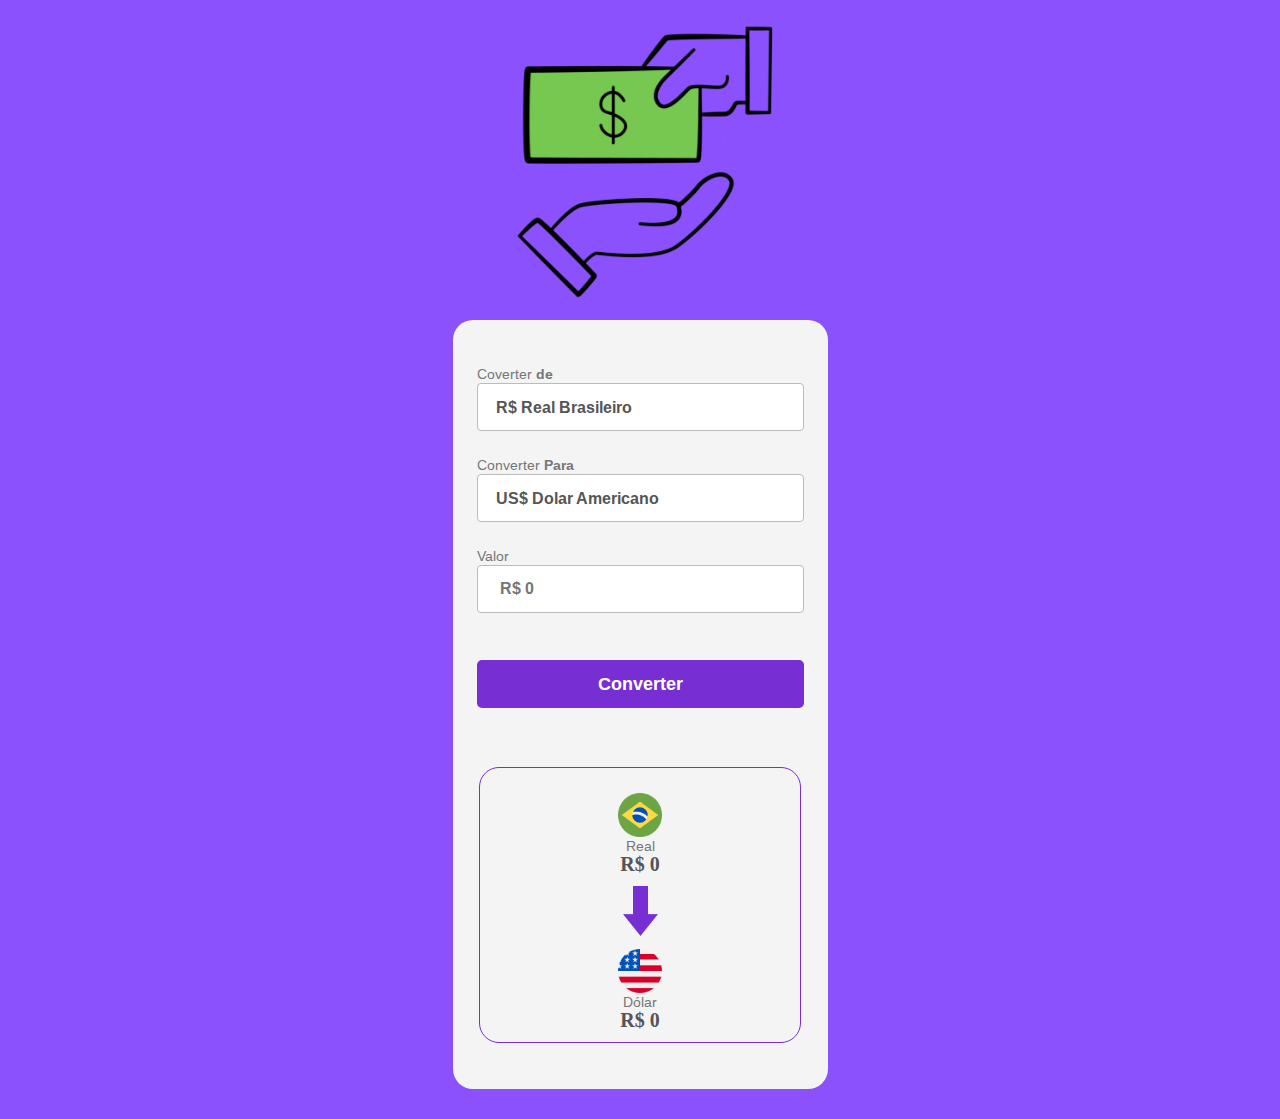
<file: index.html>
<!DOCTYPE html>
<html lang="pt-br">
<head>
    <meta charset="UTF-8">
    <meta name="viewport" content="width=device-width, initial-scale=1.0">
    <link rel="stylesheet" href="./styles.css">
    <link rel="preconnect" href="https://fonts.googleapis.com">
    <link rel="preconnect" href="https://fonts.gstatic.com" crossorigin>
    <link href="https://fonts.googleapis.com/css2?family=Arimo:ital,wght@0,400..700;1,400..700&display=swap" rel="stylesheet">
    <title>Conversor De Moedas - DevClub</title>
</head>
<body>
    <img class="imgMaos" src="./assets/image.gif"/>
    <main>

        <label>
         Coverter <b>de</b>
            <select>
                <option>R$ Real Brasileiro</option>  
                <option>Dolar Americano</option>  
            </select>
        </label>
   
            <label>
                Converter <b>Para</b>
                <select class="currency-select">
                    <option value="dolar">US$ Dolar Americano</option>
                    <option value="euro">€ Euro</option> 
                    <option value="libra">£ libra</option>
                </select>
            </label>
           
            <label>
               Valor 
                <input class="input-currency" placeholder=" R$ 0"/>
            </label>

        <button class="convert-button">Converter</button>

        <section>
                <img  class="imgBr" src="./assets/img-br.png" alt="Logo-Br"/>
                <p  class="paragrafoReal">Real</p>
                <p class="currency-value-to-convert">R$ 0</p>
                <img class="imgSeta" src="./assets/Vector (1).png" alt="flecha-logo">
                <img class="currency-img" src="./assets/img-eua.png" alt="Logo-Eua"/>
                <p id="currency-name" class="paragrafoDolar">Dólar</p>
                <p  class="currency-value">R$ 0</p>
         </section>
    
    </main>

</body>

<script src="./scripts.js"></script>

</html>
</file>
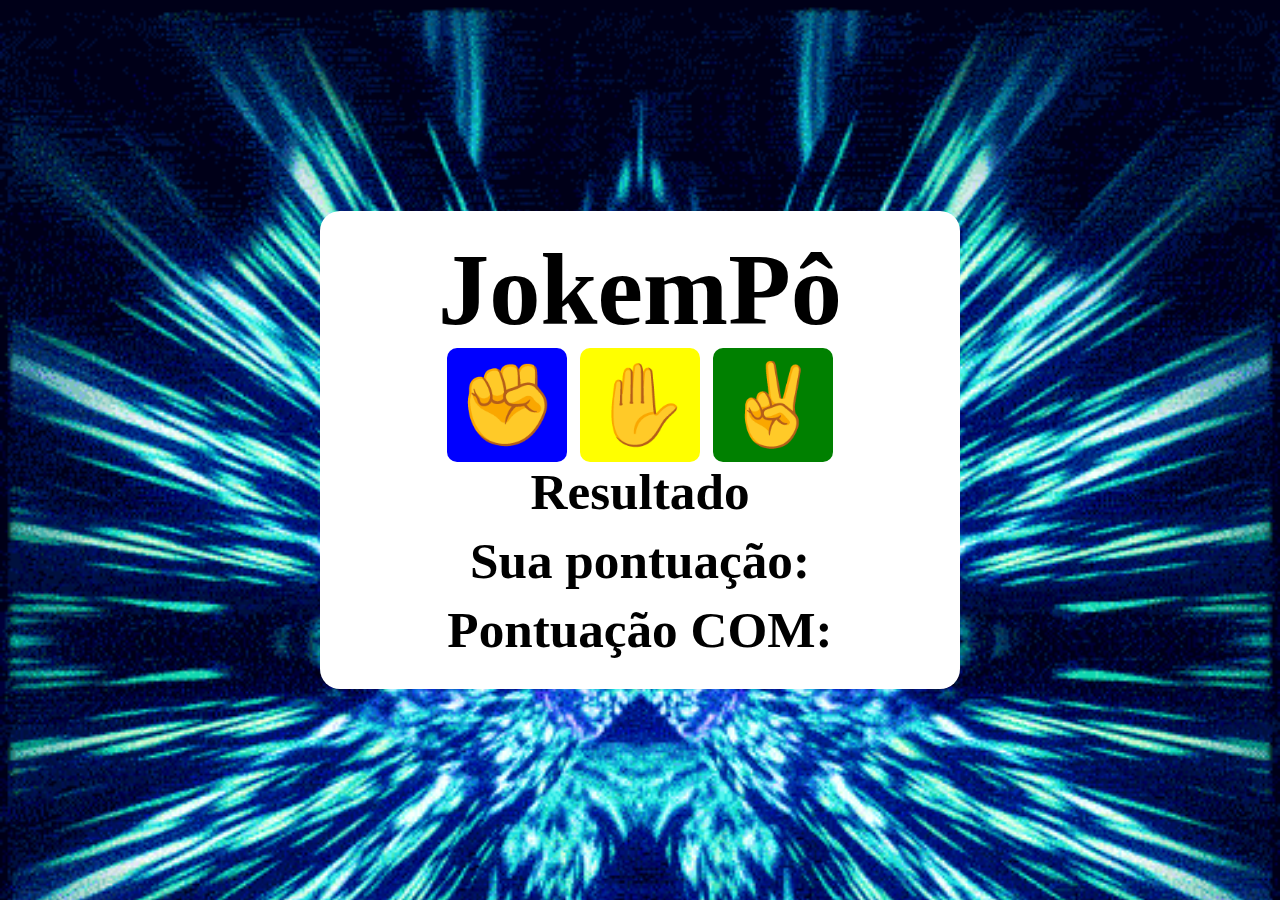
<file: Jokempo/index.html>
<!DOCTYPE html>
<html lang="en">
<head>
    <meta charset="UTF-8">
    <meta name="viewport" content="width=device-width, initial-scale=1.0">
    <link rel="stylesheet" href="style.css"> 
    <title>JokemPô</title>
</head>
<body>
    <div class="container">
        <h1>JokemPô</h1>
           <div class="buttons">
            <button onclick="playHuman('rock')" id="rock">&#9994</button>
            <button onclick="playHuman('paper')" id="paper">&#9995</button>
            <button onclick="playHuman('scissors')" id="scissors">&#9996</button>
           </div>
        <p id="result">Resultado</p>
        <p class="your-score">Sua pontuação:<span id="human-score"></span></p>
        <p class="machine-score">Pontuação COM:<span id="machine-score"></span></p>
 
        <script src="script.js"></script> 

    </div>
    
    
</body>
</html>
</file>
<file: Jokempo/style.css>
* {
    padding: 0;
    margin: 0;
    box-sizing: border-box;

}

body {
    background: url(ilusion.gif );
    background-size: cover;
    display: flex;
    justify-content: center;
    align-items: center;
    min-height: 100vh;    
}

.container {
     padding: 20px;
     background-color: white;
     border-radius: 20px;   
     display: flex;
     flex-direction: column;
     align-items: center;
     justify-content: center;
    font-size: 4vw;
    width: 50vw;
}

button {
    padding: 10px;
    font-size: 80px;
    cursor: pointer;
    border: none;
    border-radius: 10px;
    transition: opacity 0.5s ease-in-out;
}

button:hover {
    opacity: .7;
}



#rock {
    background-color: blue;

}

#paper {
    background-color: yellow;

}

#scissors {
    background-color: green;

}

p {
    font-weight: bold;
    margin-bottom: 10px;

}

.your-score span {
    color:  blue;
}

.machine-score span {

    color: red;
}
</file>
<file: styles.css>
* {font-family: "Arimo", sans-serif;
    padding: 0;
    margin: 0;
    box-sizing:border-box;
outline: none;}

body {

    background-color:#8a51FC
}

.imgMaos {

    width: 300px;
    display: block;
    margin-left: auto;
    margin-right: auto;
    margin-bottom: 20px;
}

main {

    background: #F4F4F4;
    width: 375px;    
    margin: 0 auto;
    border-radius: 20px;
    padding: 44px 24px 23px;
    margin-bottom: 30px
}

label{

    font-weight: 400;
    font-size: 14px;
    color: #777777;
  
}


select {

   
    border: 1px solid #BBBBBB;
    border-radius: 4px;
    height: 48px;
    width: 100%;
    margin-bottom: 24px;
    padding-left: 18px;
    font-weight: 700;
    font-size: 16px;
    color: #555555;
    background: #FFFFFF;
    appearance: none;
}

input {

    border: 1px solid #BBBBBB;
    border-radius: 4px;
    height: 48px;
    width: 100%;
    margin-bottom: 24px;
    padding-left: 18px;
    font-weight: 700;
    font-size: 16px;
    color: #555555;
}
  


button {

    width: 327px;
    height: 48px;
    border-radius: 5px;
    border: none;
    background-color: #772FD3;
    margin: 23px auto 36px auto;
    color: white;
    font-size: 18px;
    font-weight: 700;
    line-height: 18px;
    cursor: pointer;
 
}

button:hover {

    opacity: 0.8;
}

button:active {
    opacity: 0.3;
}

section {

    width: 322px;
    height: 276px;
    display: block;
    border-radius: 20px;
    margin: 23px auto ;
    border-style: solid;
    border-width: thin;
    border-color: #772FD3;
    padding-top: 25px;

}       

.imgBr {


    display: block;
    width: 44px;
    margin-left: auto;
    margin-right: auto;

}


.paragrafoReal {

    color: #777777;
    font-size: 14px;
    font-weight: 400;
    line-height: 18px;
    text-align: center;
    
}
  
    


.currency-value-to-convert {
   
    width: 121px;
    height: 18px;
    font-family: Roboto;
    font-size: 20px;
    font-weight: 700;
    line-height: 18px;
    margin-left: auto;
    margin-right: auto;
    text-align: center;
    margin-bottom: 13px;
    color: #555;
}
    


.imgSeta {

    display: block;
    width: 35px;
    margin-left: auto;
    margin-right: auto;
    margin-bottom: 13px;
    
}


.currency-img {

    display: block;
    width: 44px;
    margin-left: auto;
    margin-right: auto;
}



.paragrafoDolar {

    width: 105px;
    height: 18px;
    font-size: 14px;
    font-weight: 400;
    line-height: 18px;
    margin-left: auto;
    margin-right: auto;
    text-align: center;
    color: #777777;
}



.currency-value{ 

    width: 121px;
    height: 18px;
    font-family: Roboto;
    font-size: 20px;
    font-weight: 700;
    line-height: 18px;
    margin-left: auto;
    margin-right: auto;
    text-align: center;
    color: #555;


}

 @media screen and (max-width: 844px) {

    body {

        background: #F4F4F4;
        
      }


  .imgMaos {
    display: none;
    
  }

  main {

    width: 100%;
    height: 100%;
    

  }

  label {

    font-size: 17px;

  }

  button {
   
    width: 343px;


  }


  section {
    
    width: 338px;
    height: 352px;
    display: block;
    border-radius: 20px;
    margin: 23px auto ;
    border-style: solid;
    border-width: thin;
    border-color: #772FD3;
    padding-top: 25px;
    
  }

  .imgBr {
    display: block;
    width: 60px;
    margin-left: auto;
    margin-right: auto;
  }

  .paragrafoReal {
    color: #777777;
    font-size: 16px;
    font-weight: 400;
    line-height: 23px;
    text-align: center;
}

.currency-value-to-convert {
    width: 121px;
    height: 18px;
    font-size: 22px;

 }
 
 .imgSeta {
    display: block;
    width: 38px;
    margin-left: auto;
    margin-right: auto;
    margin-bottom: 15px;
    margin-top: 15px;
 
}

.currency-img {
    display: block;
    width: 60px;
    margin-left: auto;
    margin-right: auto;

}

.paragrafoDolar {
    width: 105px;
    height: 18px;
    font-size: 16px;
    line-height: 17px;
    

 }

 .currency-value {

    width: 121px;
    height: 18px;
    font-size: 22px

 }
 }
</file>
